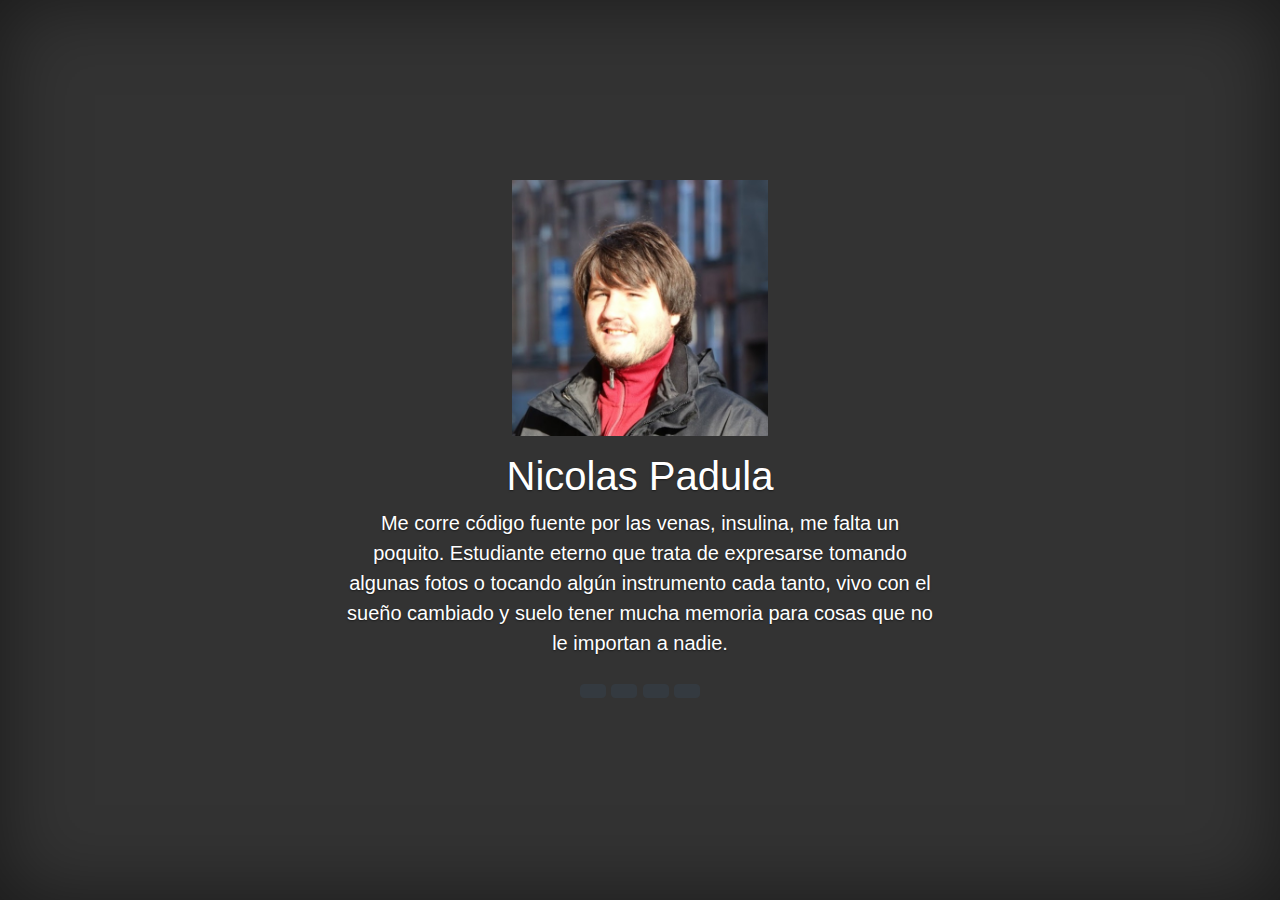
<file: index.html>
<!doctype html>
<html lang="en">

<head>
    <meta charset="utf-8">
    <meta name="viewport" content="width=device-width, initial-scale=1, shrink-to-fit=no">
    <meta name="description" content="Nicolas Padula's personal website">
    <meta name="author" content="Nicolas Padula">
    <link rel='shortcut icon' type='image/x-icon' href='/favicon.ico' />

    <title>Nicolas Padula</title>

    <!-- FA Icons CSS -->
    <link rel="stylesheet" href="https://use.fontawesome.com/releases/v5.1.0/css/all.css" integrity="sha384-lKuwvrZot6UHsBSfcMvOkWwlCMgc0TaWr+30HWe3a4ltaBwTZhyTEggF5tJv8tbt" crossorigin="anonymous">

    <!-- Bootstrap core CSS -->
    <link rel="stylesheet" href="https://maxcdn.bootstrapcdn.com/bootstrap/4.0.0/css/bootstrap.min.css" integrity="sha384-Gn5384xqQ1aoWXA+058RXPxPg6fy4IWvTNh0E263XmFcJlSAwiGgFAW/dAiS6JXm"
        crossorigin="anonymous">

    <!-- Custom styles for this template -->
    <link href="css/index.css" rel="stylesheet">
</head>

<body class="text-center">

    <div class="cover-container d-flex h-100 p-3 mx-auto flex-column">
        <header class="masthead mb-auto">
        </header>

        <main role="main" class="inner cover">
            <p class="lead">
                <img src="images/avatar.jpg" alt="Photo of me" width="256" height="256">
            </p>
            <h1 class="cover-heading">Nicolas Padula</h1>
            <p class="lead">Me corre código fuente por las venas, insulina, me falta un poquito. Estudiante eterno que trata de expresarse
                tomando algunas fotos o tocando algún instrumento cada tanto, vivo con el sueño cambiado y suelo tener mucha
                memoria para cosas que no le importan a nadie.</p>
            <p class="lead">
                    <a title="GitHub" target="_blank" href="http://www.github.com/nahog" class="btn btn-dark" role="button"><i class="fab fa-github-square"></i></a> <a title="LinkedIn" target="_blank" href="http://www.linkedin.com/in/nahog" class="btn btn-dark" role="button"><i class="fab fa-linkedin"></i></a> <a title="Twitter" target="_blank" href="http://twitter.com/nahog" class="btn btn-dark" role="button"><i class="fab fa-twitter-square"></i></a> <a title="Facebook" target="_blank" href="http://www.facebook.com/nahog" class="btn btn-dark" role="button"><i class="fab fa-facebook-square"></i></a>
            </p>
        </main>

        <footer class="mastfoot mt-auto">
        </footer>
    </div>


    <!-- Bootstrap core JavaScript
    ================================================== -->
    <!-- Placed at the end of the document so the pages load faster -->
    <script src="https://code.jquery.com/jquery-3.2.1.slim.min.js" integrity="sha384-KJ3o2DKtIkvYIK3UENzmM7KCkRr/rE9/Qpg6aAZGJwFDMVNA/GpGFF93hXpG5KkN"
        crossorigin="anonymous"></script>
    <script src="https://cdnjs.cloudflare.com/ajax/libs/popper.js/1.12.9/umd/popper.min.js" integrity="sha384-ApNbgh9B+Y1QKtv3Rn7W3mgPxhU9K/ScQsAP7hUibX39j7fakFPskvXusvfa0b4Q"
        crossorigin="anonymous"></script>
    <script src="https://maxcdn.bootstrapcdn.com/bootstrap/4.0.0/js/bootstrap.min.js" integrity="sha384-JZR6Spejh4U02d8jOt6vLEHfe/JQGiRRSQQxSfFWpi1MquVdAyjUar5+76PVCmYl"
        crossorigin="anonymous"></script>
</body>

</html>
</file>
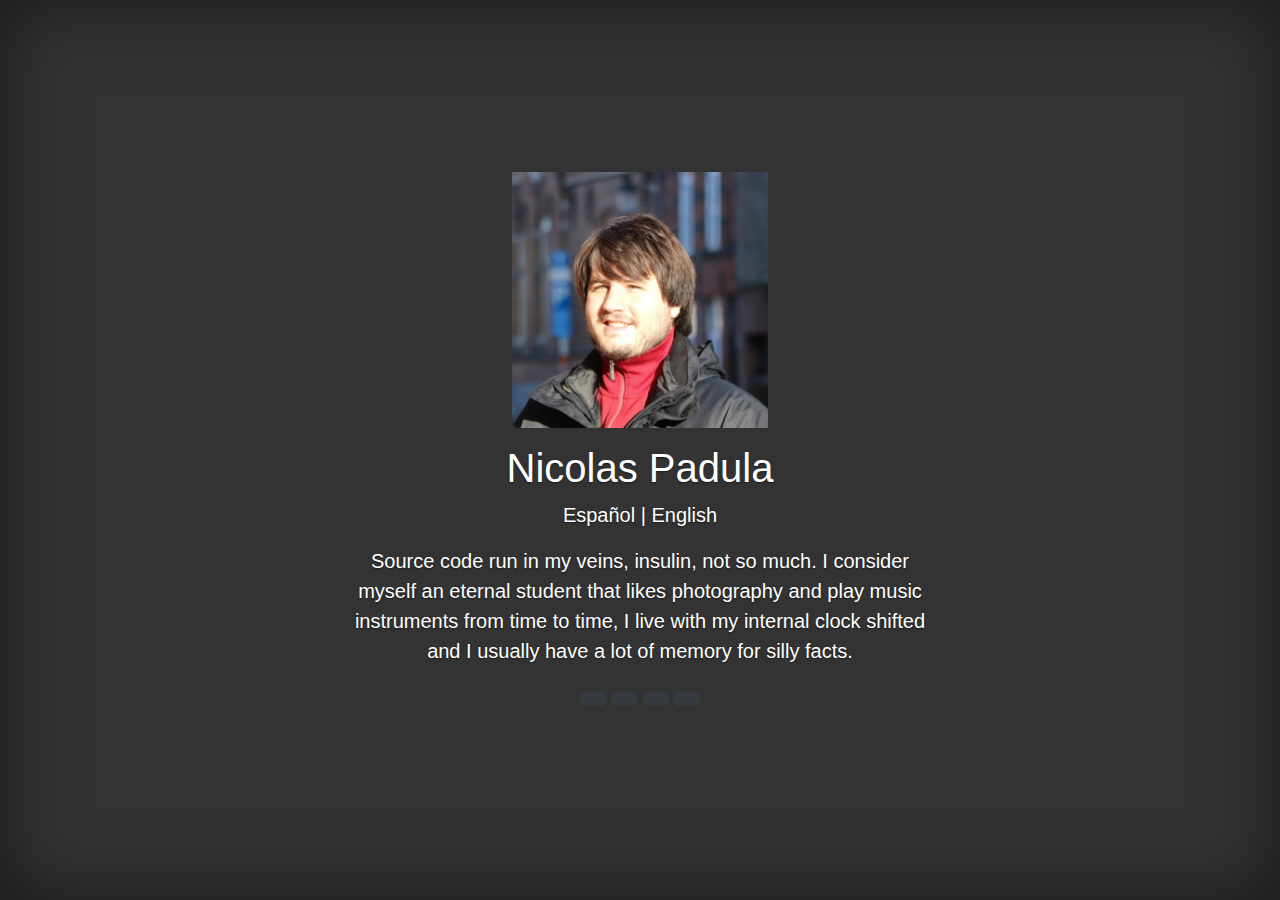
<file: index.en.html>
<!doctype html>
<html lang="en">

<head>
    <meta charset="utf-8">
    <meta name="viewport" content="width=device-width, initial-scale=1, shrink-to-fit=no">
    <meta name="description" content="Nicolas Padula's personal website">
    <meta name="author" content="Nicolas Padula">
    <link rel='shortcut icon' type='image/x-icon' href='/favicon.ico' />

    <title>Nicolas Padula</title>

    <!-- FA Icons CSS -->
    <link rel="stylesheet" href="https://use.fontawesome.com/releases/v5.1.0/css/all.css" integrity="sha384-lKuwvrZot6UHsBSfcMvOkWwlCMgc0TaWr+30HWe3a4ltaBwTZhyTEggF5tJv8tbt" crossorigin="anonymous">

    <!-- Bootstrap core CSS -->
    <link rel="stylesheet" href="https://maxcdn.bootstrapcdn.com/bootstrap/4.0.0/css/bootstrap.min.css" integrity="sha384-Gn5384xqQ1aoWXA+058RXPxPg6fy4IWvTNh0E263XmFcJlSAwiGgFAW/dAiS6JXm"
        crossorigin="anonymous">

    <!-- Custom styles for this template -->
    <link href="css/index.css" rel="stylesheet">
</head>

<body class="text-center">

    <div class="cover-container d-flex h-100 p-3 mx-auto flex-column">
        <header class="masthead mb-auto">
        </header>

        <main role="main" class="inner cover">
            <p class="lead">
                <img src="images/avatar.jpg" alt="Photo of me" width="256" height="256">
            </p>
            <h1 class="cover-heading">Nicolas Padula</h1>
            <p class="lead"><a href="index.html">Español</a> | English</p>
            <p class="lead">Source code run in my veins, insulin, not so much. I consider myself an eternal student that likes
                photography and play music instruments from time to time, I live with my internal clock shifted and I usually
                have a lot of memory for silly facts.</p>
            <p class="lead">
                    <a title="GitHub" target="_blank" href="http://www.github.com/nahog" class="btn btn-dark" role="button"><i class="fab fa-github-square"></i></a> <a title="LinkedIn" target="_blank" href="http://www.linkedin.com/in/nahog" class="btn btn-dark" role="button"><i class="fab fa-linkedin"></i></a> <a title="Twitter" target="_blank" href="http://twitter.com/nahog" class="btn btn-dark" role="button"><i class="fab fa-twitter-square"></i></a> <a title="Facebook" target="_blank" href="http://www.facebook.com/nahog" class="btn btn-dark" role="button"><i class="fab fa-facebook-square"></i></a>
            </p>
        </main>

        <footer class="mastfoot mt-auto">
        </footer>
    </div>


    <!-- Bootstrap core JavaScript
    ================================================== -->
    <!-- Placed at the end of the document so the pages load faster -->
    <script src="https://code.jquery.com/jquery-3.2.1.slim.min.js" integrity="sha384-KJ3o2DKtIkvYIK3UENzmM7KCkRr/rE9/Qpg6aAZGJwFDMVNA/GpGFF93hXpG5KkN"
        crossorigin="anonymous"></script>
    <script src="https://cdnjs.cloudflare.com/ajax/libs/popper.js/1.12.9/umd/popper.min.js" integrity="sha384-ApNbgh9B+Y1QKtv3Rn7W3mgPxhU9K/ScQsAP7hUibX39j7fakFPskvXusvfa0b4Q"
        crossorigin="anonymous"></script>
    <script src="https://maxcdn.bootstrapcdn.com/bootstrap/4.0.0/js/bootstrap.min.js" integrity="sha384-JZR6Spejh4U02d8jOt6vLEHfe/JQGiRRSQQxSfFWpi1MquVdAyjUar5+76PVCmYl"
        crossorigin="anonymous"></script>
</body>

</html>
</file>
<file: css/index.css>
/*
 * Globals
 */
 
/* Links */
a,
a:focus,
a:hover {
  color: #fff;
}
 
/* Custom default button */
.btn-secondary,
.btn-secondary:hover,
.btn-secondary:focus {
  color: #333;
  text-shadow: none; /* Prevent inheritance from `body` */
  background-color: #fff;
  border: .05rem solid #fff;
}
 
 
/*
 * Base structure
 */
 
html,
body {
  height: 100%;
  background-color: #333;
}
 
body {
  display: -ms-flexbox;
  display: -webkit-box;
  display: flex;
  -ms-flex-pack: center;
  -webkit-box-pack: center;
  justify-content: center;
  color: #fff;
  text-shadow: 0 .05rem .1rem rgba(0, 0, 0, .5);
  box-shadow: inset 0 0 5rem rgba(0, 0, 0, .5);
}
 
.cover-container {
  max-width: 42em;
}
 
 
/*
 * Header
 */
.masthead {
  margin-bottom: 2rem;
}
 
.masthead-brand {
  margin-bottom: 0;
}
 
.nav-masthead .nav-link {
  padding: .25rem 0;
  font-weight: 700;
  color: rgba(255, 255, 255, .5);
  background-color: transparent;
  border-bottom: .25rem solid transparent;
}
 
.nav-masthead .nav-link:hover,
.nav-masthead .nav-link:focus {
  border-bottom-color: rgba(255, 255, 255, .25);
}
 
.nav-masthead .nav-link + .nav-link {
  margin-left: 1rem;
}
 
.nav-masthead .active {
  color: #fff;
  border-bottom-color: #fff;
}
 
@media (min-width: 48em) {
  .masthead-brand {
    float: left;
  }
  .nav-masthead {
    float: right;
  }
}
 
 
/*
 * Cover
 */
.cover {
  padding: 0 1.5rem;
}
.cover .btn-lg {
  padding: .75rem 1.25rem;
  font-weight: 700;
}
 
 
/*
 * Footer
 */
.mastfoot {
  color: rgba(255, 255, 255, .5);
}
</file>
